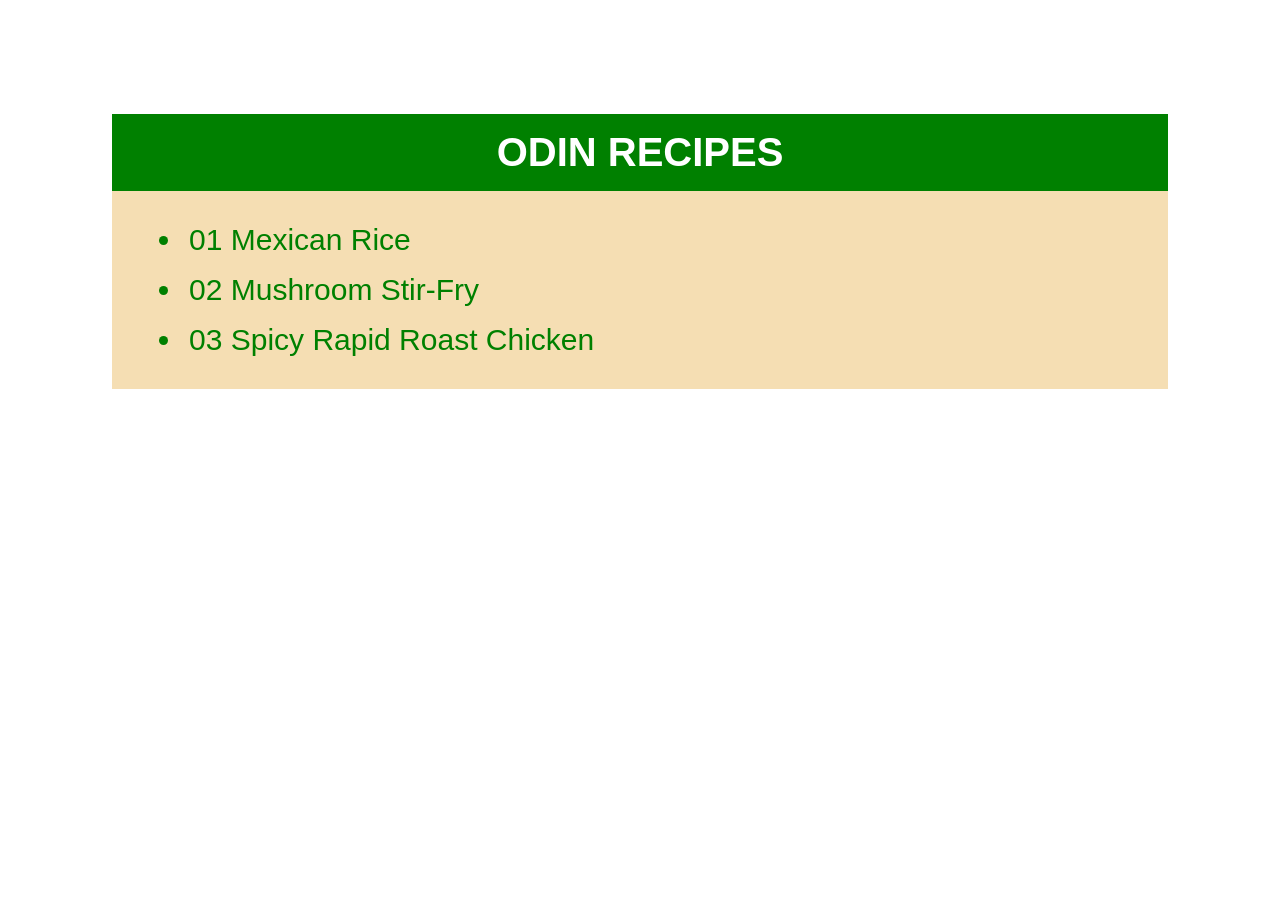
<file: index.html>
<!DOCTYPE html> 
<html lang="'"> 
    <head>
        <meta charset="UTF-8">
        <meta name="viewpoint" content="width=device-width, initial-scale=1"> 
        <link rel="stylesheet" href="style.css">
        <title> Day 1 Odin Proj</title>
    </head>
    <body>
    
         <br>

         <h2 class="title">ODIN RECIPES</h2>
         <div class="recipes-container">
        <ul class="recipes">
            <li><a href="recipes/mexican_rice.html">01 Mexican Rice </a></li>
            <li> <a href="recipes/mushroom_fry.html">02 Mushroom Stir-Fry</a></li>
            <li><a href="recipes/roasted_chicken.html">03 Spicy Rapid Roast Chicken</a></li>
         </ul>
         </div>

        

    </body>
</html>
</file>
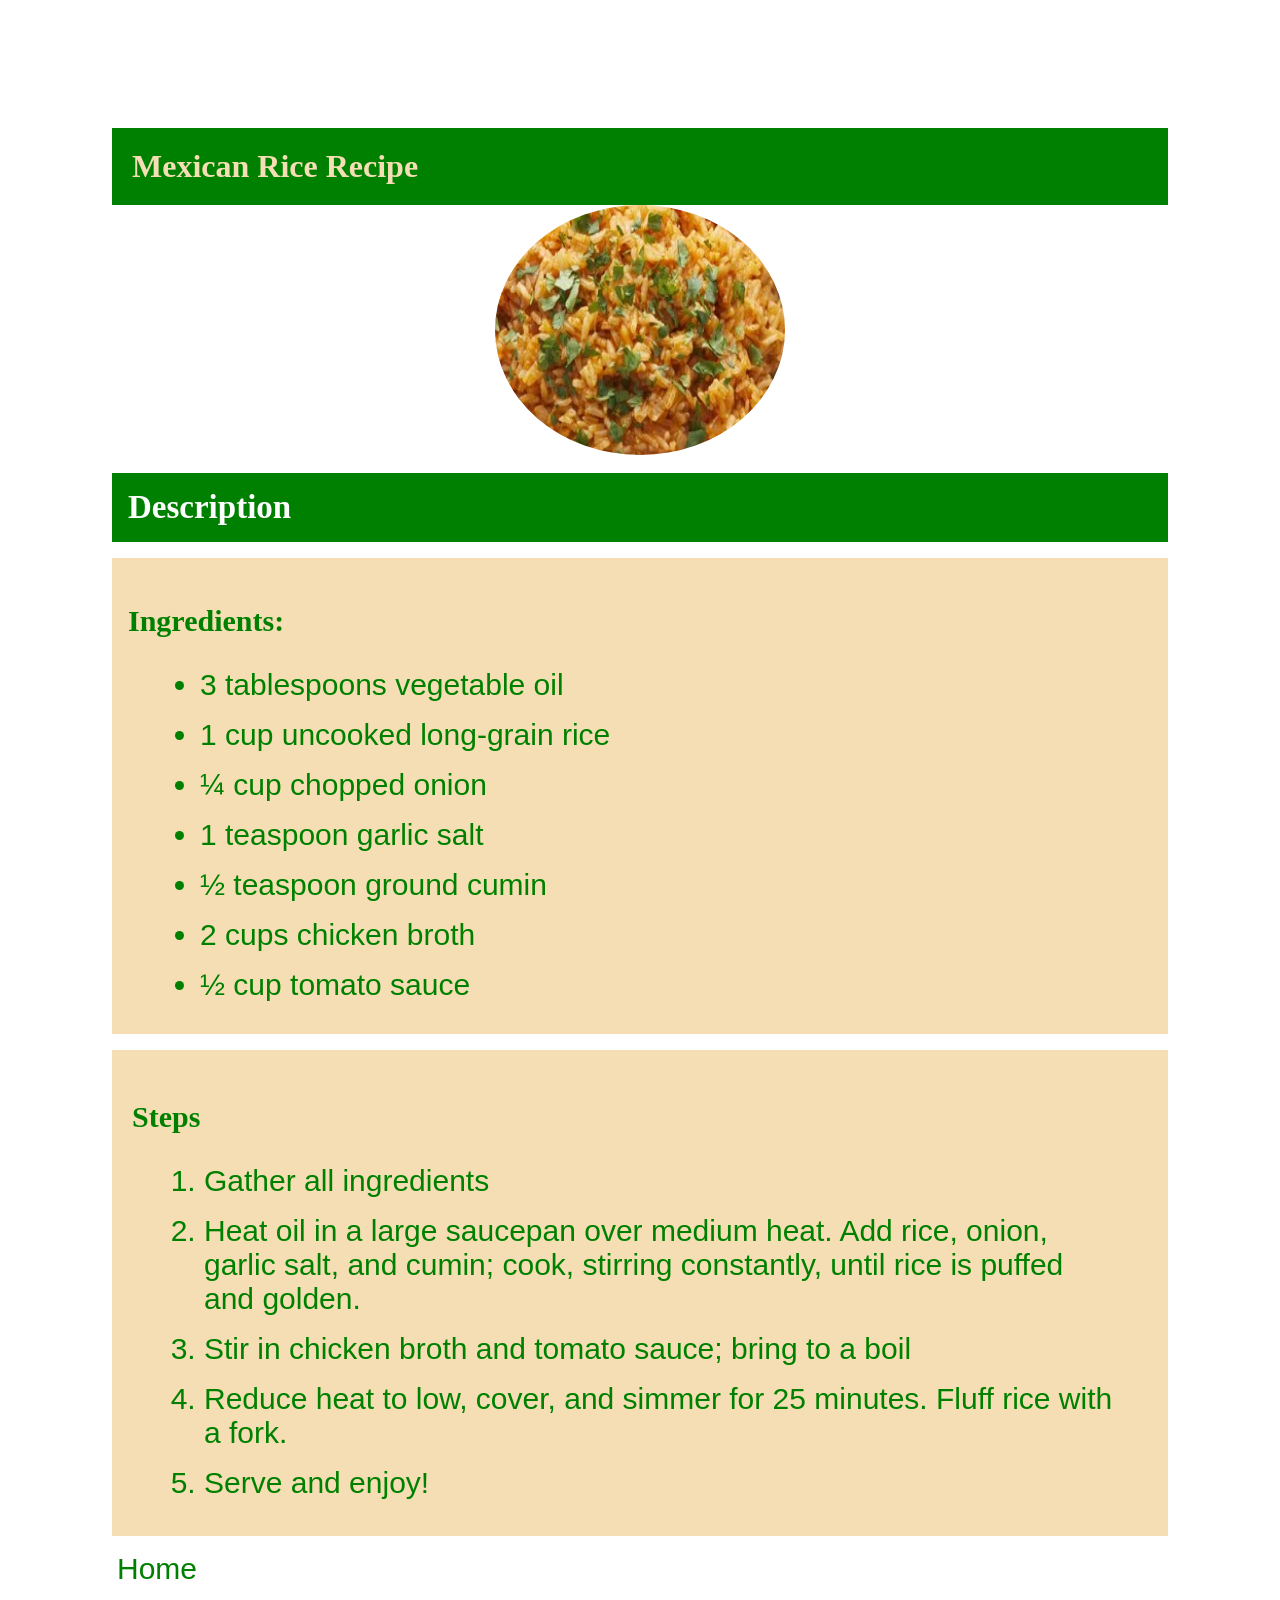
<file: recipes/mexican_rice.html>
<!DOCTYPE html>
<html lang="eng">
    <head>
        <meta charset="UTF-8">
        <meta name="viewpoint" content="width=device-width, initial-scale=1"> 
        <link rel="stylesheet" href="../style.css">
        <title>Mexican Rice</title>
    </head>
    <body>
        
        <h1 id="recipe-title">Mexican Rice Recipe</h1>
        <img src="../images/mexican_rice.jpg" height= 250 width="290" alt="Mexican Rice"/><br>
       <h2 id="recipe-descr">Description</h2>
       <div class="ingredients-con"><h3>Ingredients:</h3>
        <ul>
            <li>3 tablespoons vegetable oil</li>
            <li>1 cup uncooked long-grain rice</li>
            <li>¼ cup chopped onion</li>
            <li>1 teaspoon garlic salt</li>
            <li>½ teaspoon ground cumin</li>
            <li>2 cups chicken broth</li>
            <li>½ cup tomato sauce</li>
        </ul>
       </div>
        <div class="steps-con"> <h3>Steps</h3>
        <ol>  
            <li> Gather all ingredients</li>
            <li>  Heat oil in a large saucepan over medium heat. Add rice, onion, garlic salt, and cumin; cook, stirring constantly, until rice is puffed and golden.</li>
            <li> Stir in chicken broth and tomato sauce; bring to a boil</li>
            <li>Reduce heat to low, cover, and simmer for 25 minutes. Fluff rice with a fork.</li>
            <li>Serve and enjoy!</li>
        </ol>
        </div>
        <a href="../index.html">Home</a>
        
        
    </body>
</html>
</file>
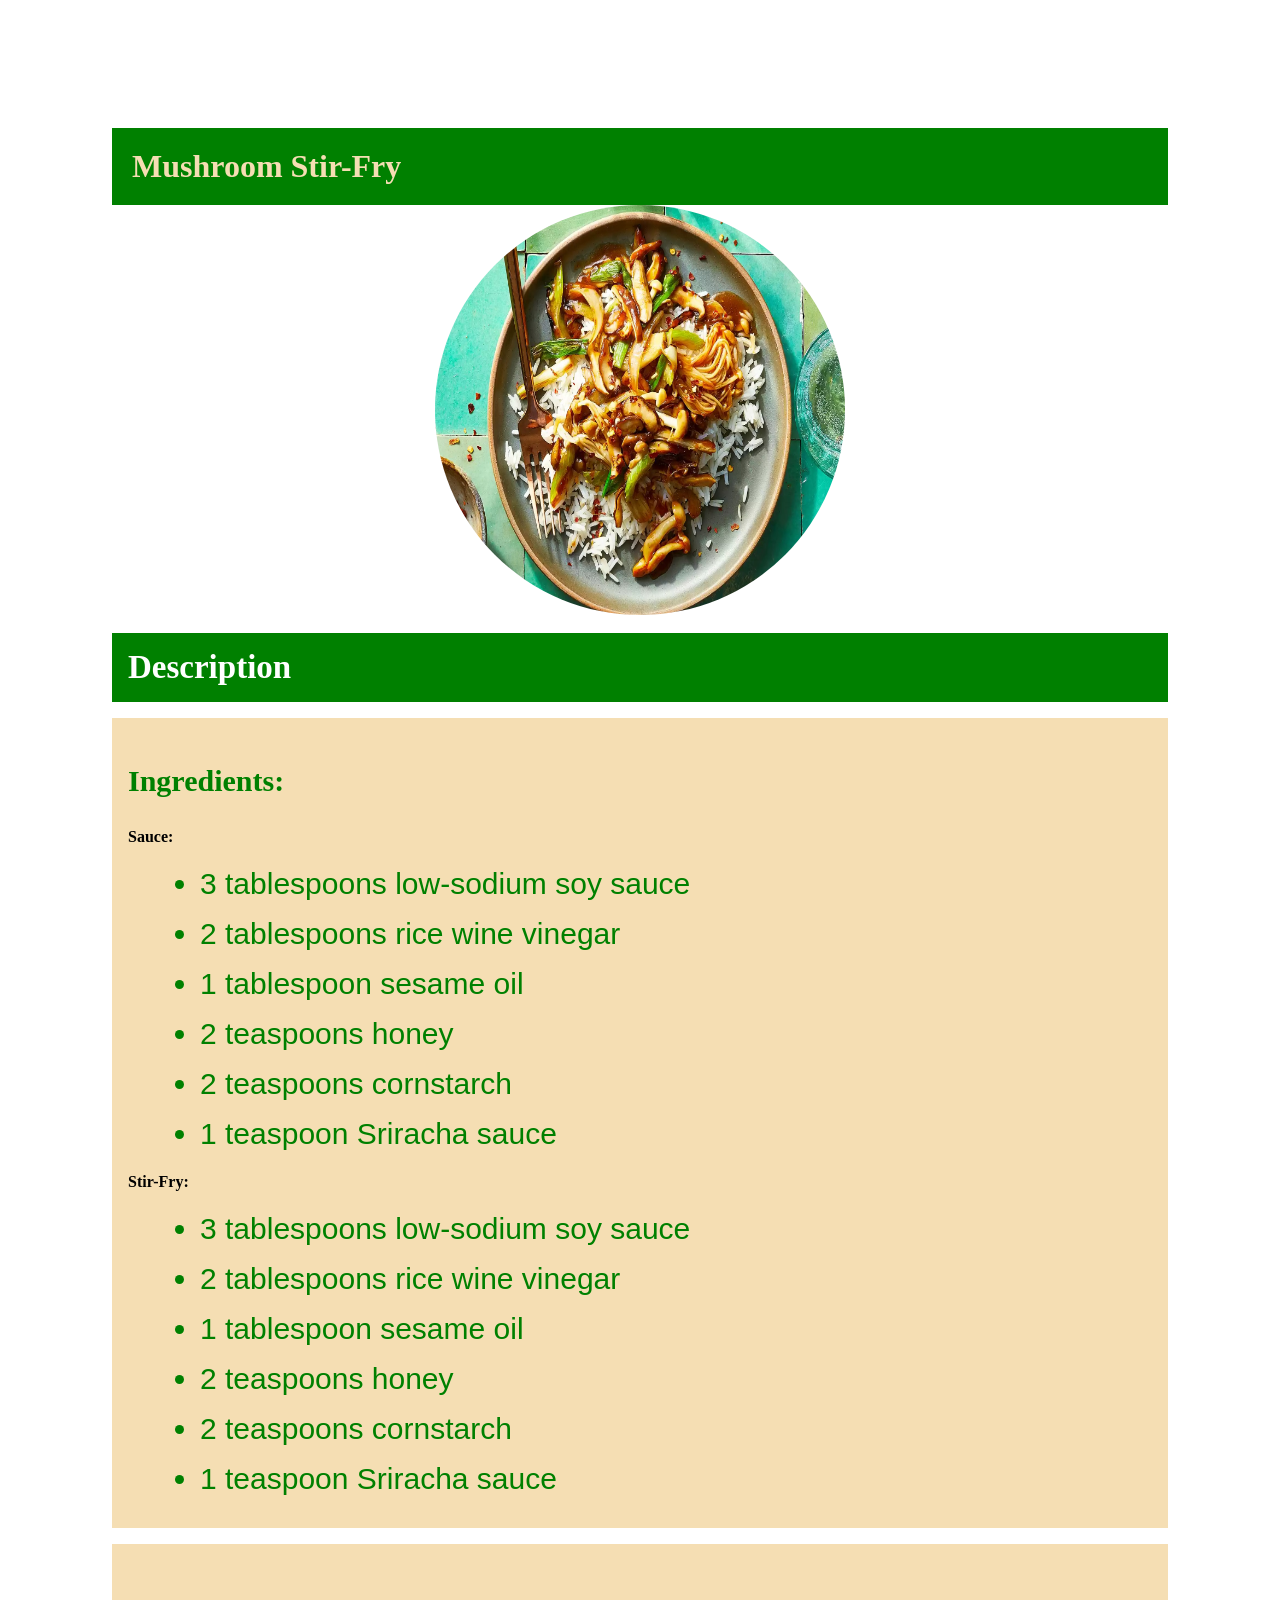
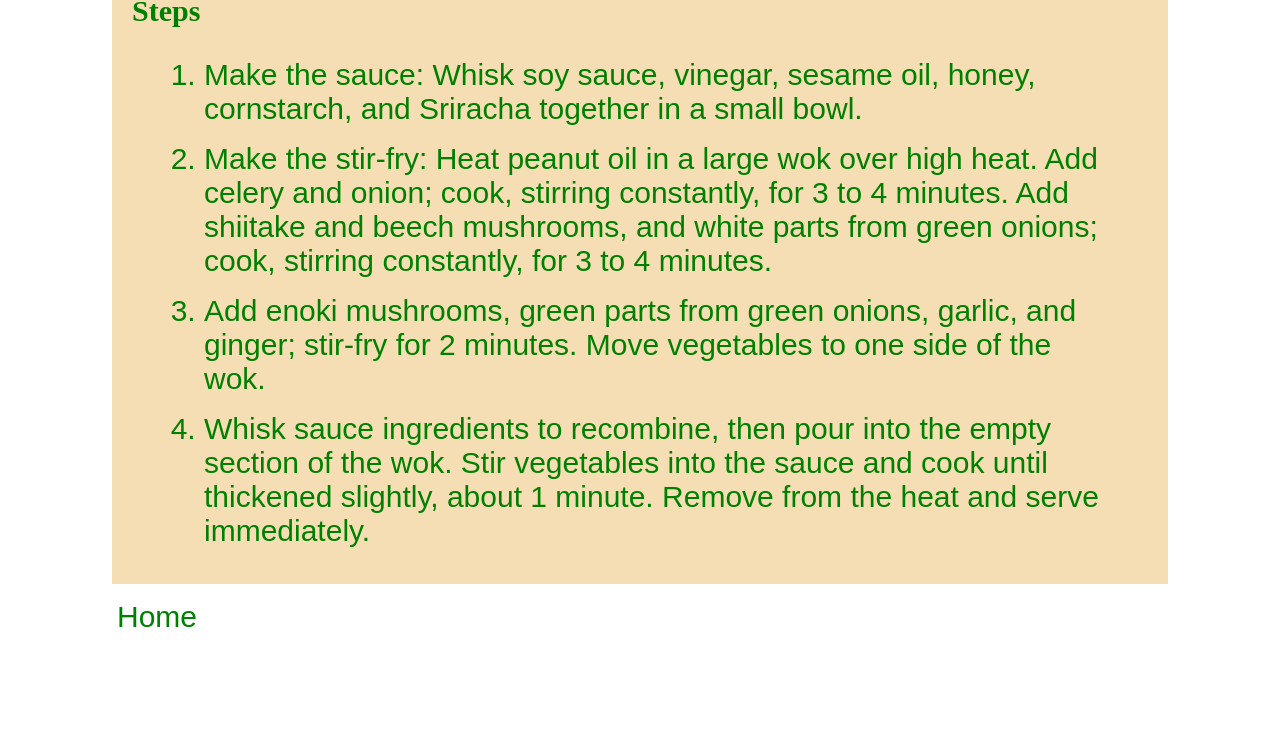
<file: recipes/mushroom_fry.html>
<!DOCTYPE html>
<html lang="eng">
    <head>
        <meta charset="UTF-8">
        <meta name="viewpoint" content="width=device-width, initial-scale=1"> 
        <link rel="stylesheet" href="../style.css">
        <title>Mushroom Stir-Fry</title>
    </head>
    <body>
        <h1 id="recipe-title">Mushroom Stir-Fry</h1>
        <img src="../images/mushroom_stir_fry.jpeg" alt="'Mushroom_Stir_Fry" height="410" width="410"/>
        <br>
        <h2 id="recipe-descr">Description</h2>
        <div class="ingredients-con">
        <h3 >Ingredients:</h3>
        <h4>Sauce:</h4>
            <ul>
                <li> 3 tablespoons low-sodium soy sauce</li>
                <li>2 tablespoons rice wine vinegar</li>
                <li>1 tablespoon sesame oil</li>
                <li>2 teaspoons honey</li>
                <li>2 teaspoons cornstarch</li>
                <li>1 teaspoon Sriracha sauce</li>
            </ul>
        <h4>Stir-Fry:</h4>
            <ul>
                <li> 3 tablespoons low-sodium soy sauce</li>
                <li>2 tablespoons rice wine vinegar</li>
                <li>1 tablespoon sesame oil</li>
                <li>2 teaspoons honey</li>
                <li>2 teaspoons cornstarch</li>
                <li>1 teaspoon Sriracha sauce</li>
            </ul>
        </div>
         <div class="steps-con"><h3>Steps</h3>
        <ol>  
            <li> Make the sauce: Whisk soy sauce, vinegar, sesame oil, honey, cornstarch, and Sriracha together in a small bowl.</li>
            <li>  Make the stir-fry: Heat peanut oil in a large wok over high heat. Add celery and onion; cook, stirring constantly, for 3 to 4 minutes. Add shiitake and beech mushrooms, and white parts from green onions; cook, stirring constantly, for 3 to 4 minutes.</li>
            <li> Add enoki mushrooms, green parts from green onions, garlic, and ginger; stir-fry for 2 minutes. Move vegetables to one side of the wok.</li>
            <li> Whisk sauce ingredients to recombine, then pour into the empty section of the wok. Stir vegetables into the sauce and cook until thickened slightly, about 1 minute. Remove from the heat and serve immediately.</li>
        </ol>
         </div>
        <a id="home" href="../index.html">Home</a>
    </body>
</html>
</file>
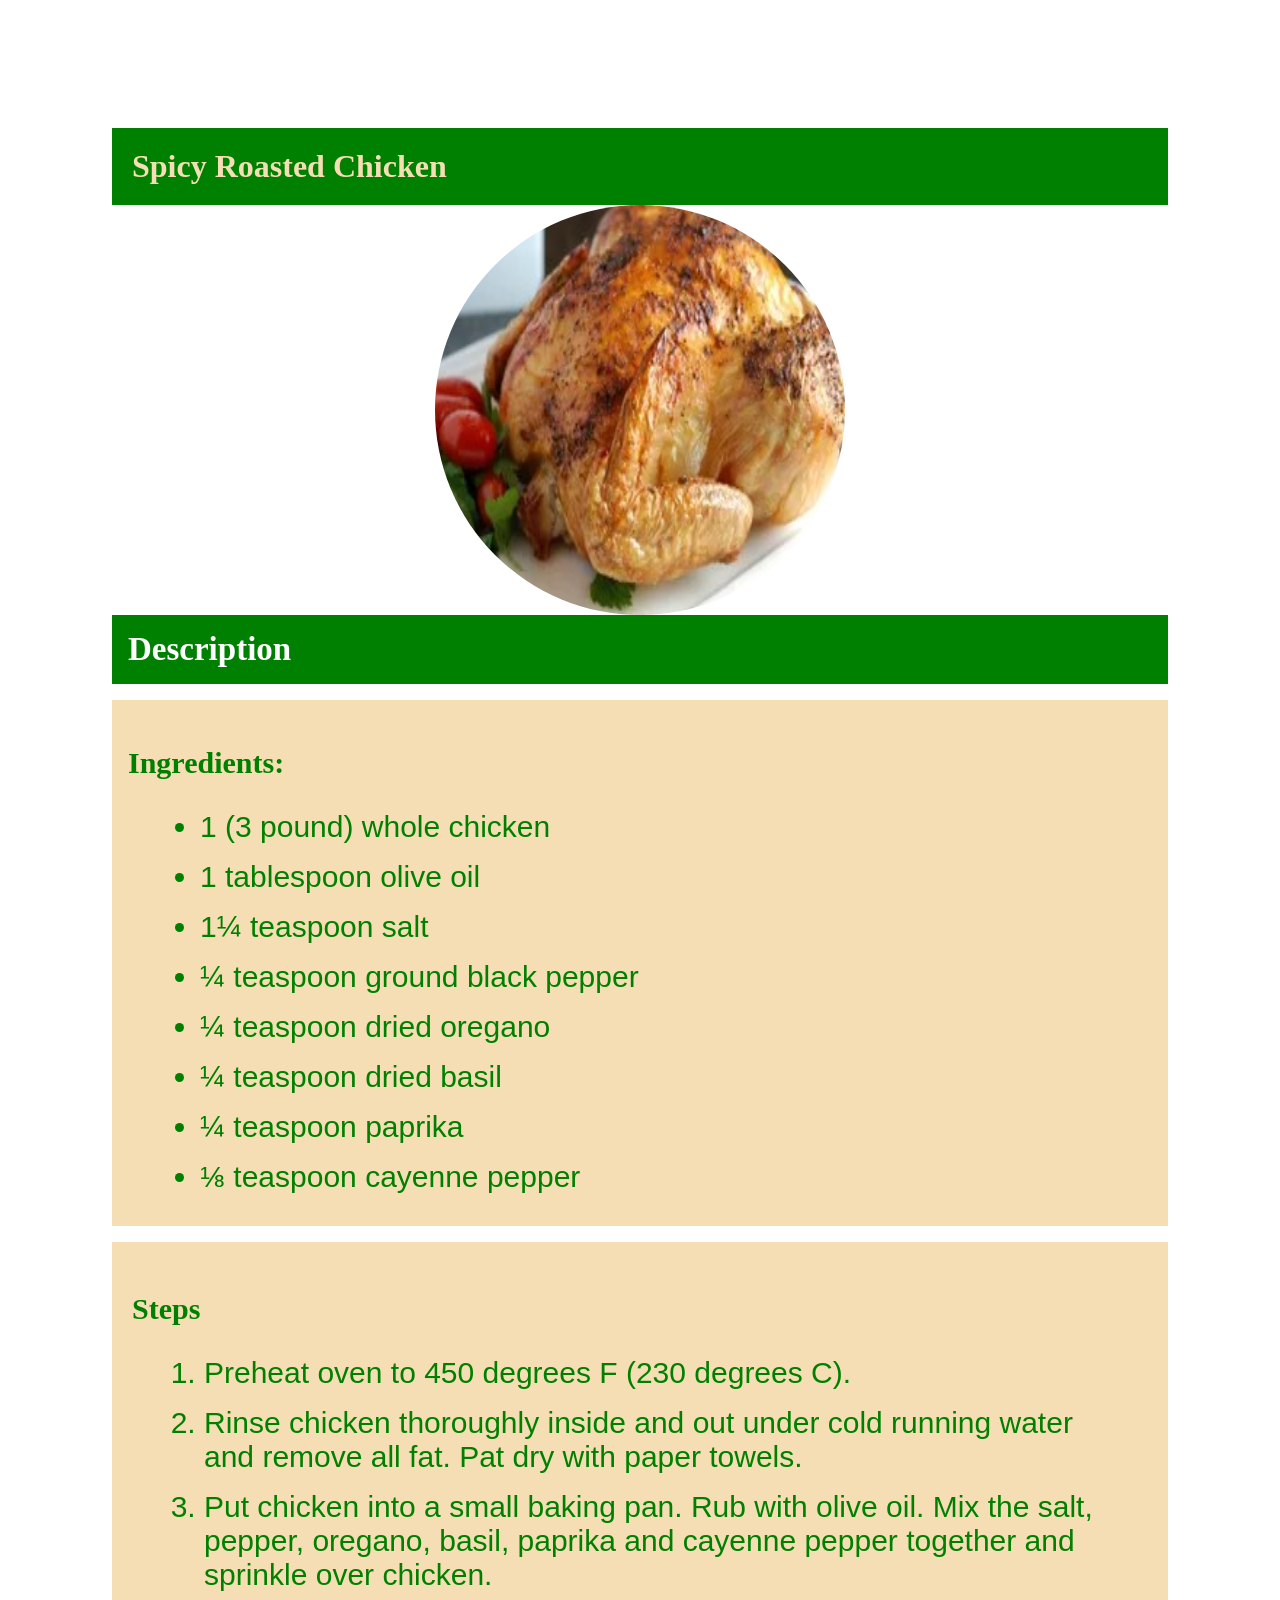
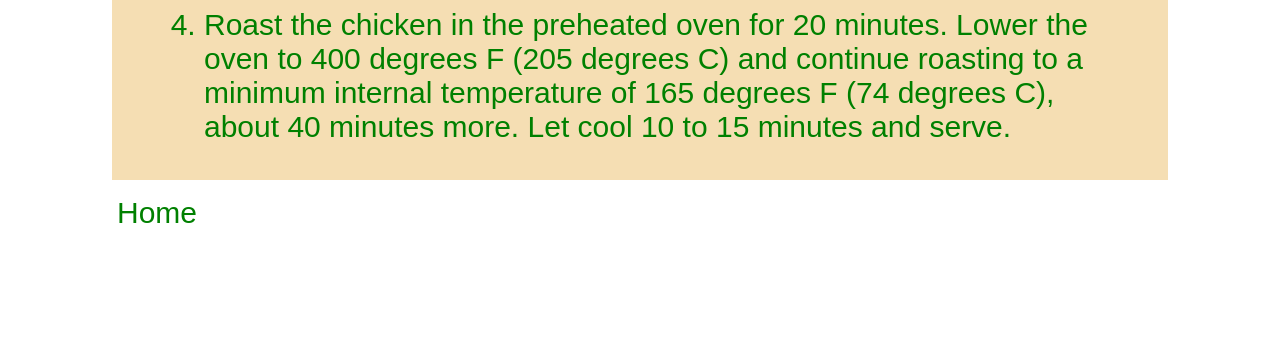
<file: recipes/roasted_chicken.html>
<!DOCTYPE html>
<html lang="eng">
    <head>
        <meta charset="UTF-8">
        <meta name="viewpoint" content="width=device-width, initial-scale=1"> 
        <link rel="stylesheet" href="../style.css">
        <title>Spicy Rapid Roast Chicken</title>
    </head>
    <div>
        <h1 id="recipe-title">Spicy Roasted Chicken</h1>
        <img src="../images/spicy_rapid_roast_chicken.jpg" alt="Spicy Rapid Roast Chicken" height="410" width="410"/>
        <h2 id="recipe-descr">Description</h2>
    <div class="ingredients-con"><h3>Ingredients:</h3>
        <ul>
            <li>1 (3 pound) whole chicken</li>
            <li>1 tablespoon olive oil</li>
            <li>1¼ teaspoon salt</li>
            <li>¼ teaspoon ground black pepper</li>
            <li>¼ teaspoon dried oregano</li>
            <li>¼ teaspoon dried basil</li>
            <li>¼ teaspoon paprika</li>
            <li>⅛ teaspoon cayenne pepper</li>
        </ul>
    </div>
       <div class="steps-con">
        <h3>Steps</h3>
        <ol>  
            <li> Preheat oven to 450 degrees F (230 degrees C).</li>
            <li>  Rinse chicken thoroughly inside and out under cold running water and remove all fat. Pat dry with paper towels.</li>
            <li>  Put chicken into a small baking pan. Rub with olive oil. Mix the salt, pepper, oregano, basil, paprika and cayenne pepper together and sprinkle over chicken.</li>
            <li>Roast the chicken in the preheated oven for 20 minutes. Lower the oven to 400 degrees F (205 degrees C) and continue roasting to a minimum internal temperature of 165 degrees F (74 degrees C), about 40 minutes more. Let cool 10 to 15 minutes and serve.</li>

        </ol>
       </div>
        <a id="home" href="../index.html">Home</a>
    </body>
</html>
</file>
<file: style.css>
body{
    box-sizing: border-box;
    padding: 7rem;
    margin: 0 auto;
    max-width: 1500px;

}

.title{
    padding: 1rem;
    background-color: green;
    color: white;
    font-family: 'Segoe UI', Tahoma, Geneva, Verdana, sans-serif;
    font-size: 40px;
    margin: -1rem auto;
    text-align: center;
}

.recipes-container{
    background-color: wheat;
    padding: 1rem;
    margin: 1rem auto;
    /* background-image: ; */
}
 .recipes, a, li {
color: green;
text-decoration: none;
font-size: 30px;
font-family: 'Segoe UI', Tahoma, Geneva, Verdana, sans-serif;
margin:  auto;
padding: -1rem;


}

#recipe-title, #recipe-descr {
    padding: 20px;
    background: green;
    color: wheat;
    max-width: 400px auto;
    max-height: 200px auto;
    font-weight: 900;
    margin: 1rem auto;
}

img{
    /* border: 5px solid wheat; */
    margin: -1rem auto;
    display: block;
    border-radius: 50%;
    
}

#recipe-descr{
background-color: green;
padding: 1rem;
color: white;
font-size: 33px;
margin: 1rem auto;
/* border-radius: ; */

}

.ingredients-con{
    padding: 1rem;
    margin: 1rem auto;
    background-color: wheat;
    /* border-radius: 3%; */
}

.steps-con{
    padding: 20px;
    margin: 1rem auto;
    background-color: wheat;
    /* border-radius: 5%; */

}

.steps-con, h3{
    text-align: left;
    color: green;
    font-size: 30px;
}
ul, li, ol{
    margin: 1rem;
}

a, #home{
    text-align: center;
    margin: 5px;
}
</file>
